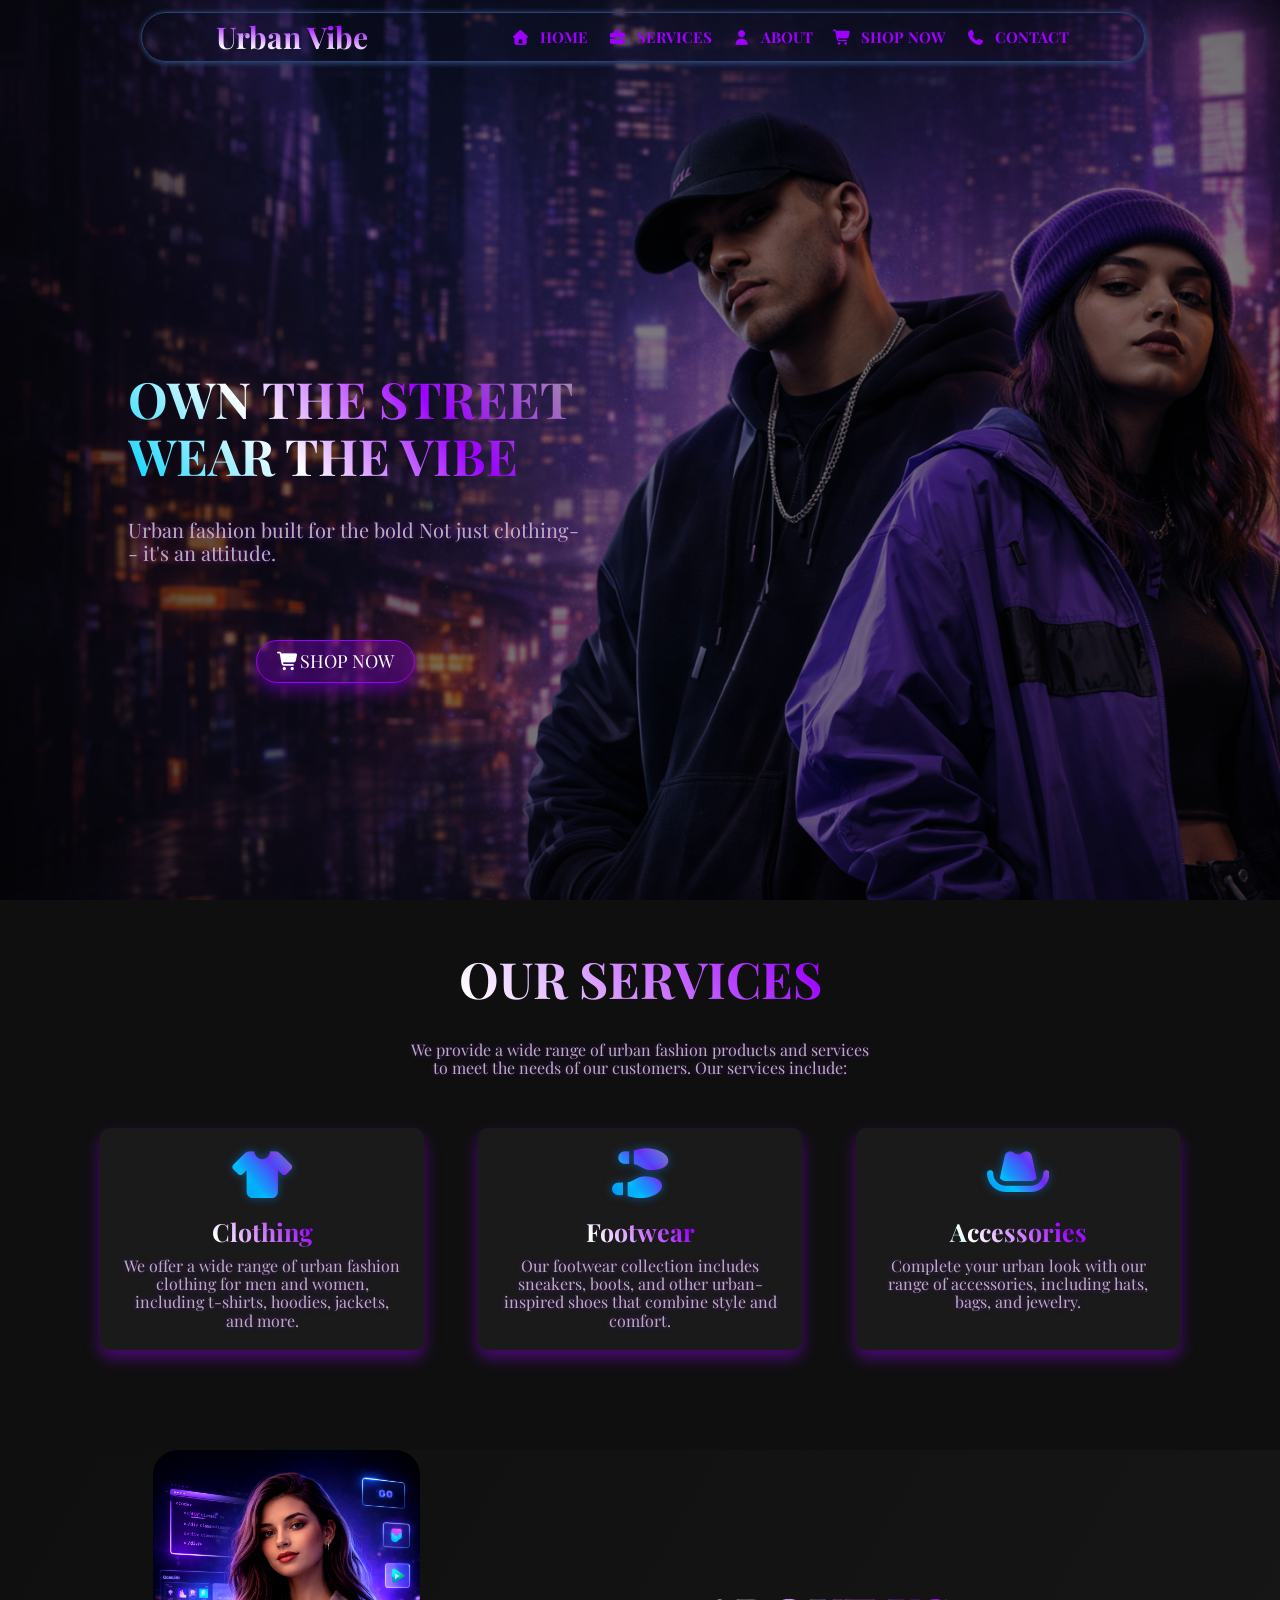
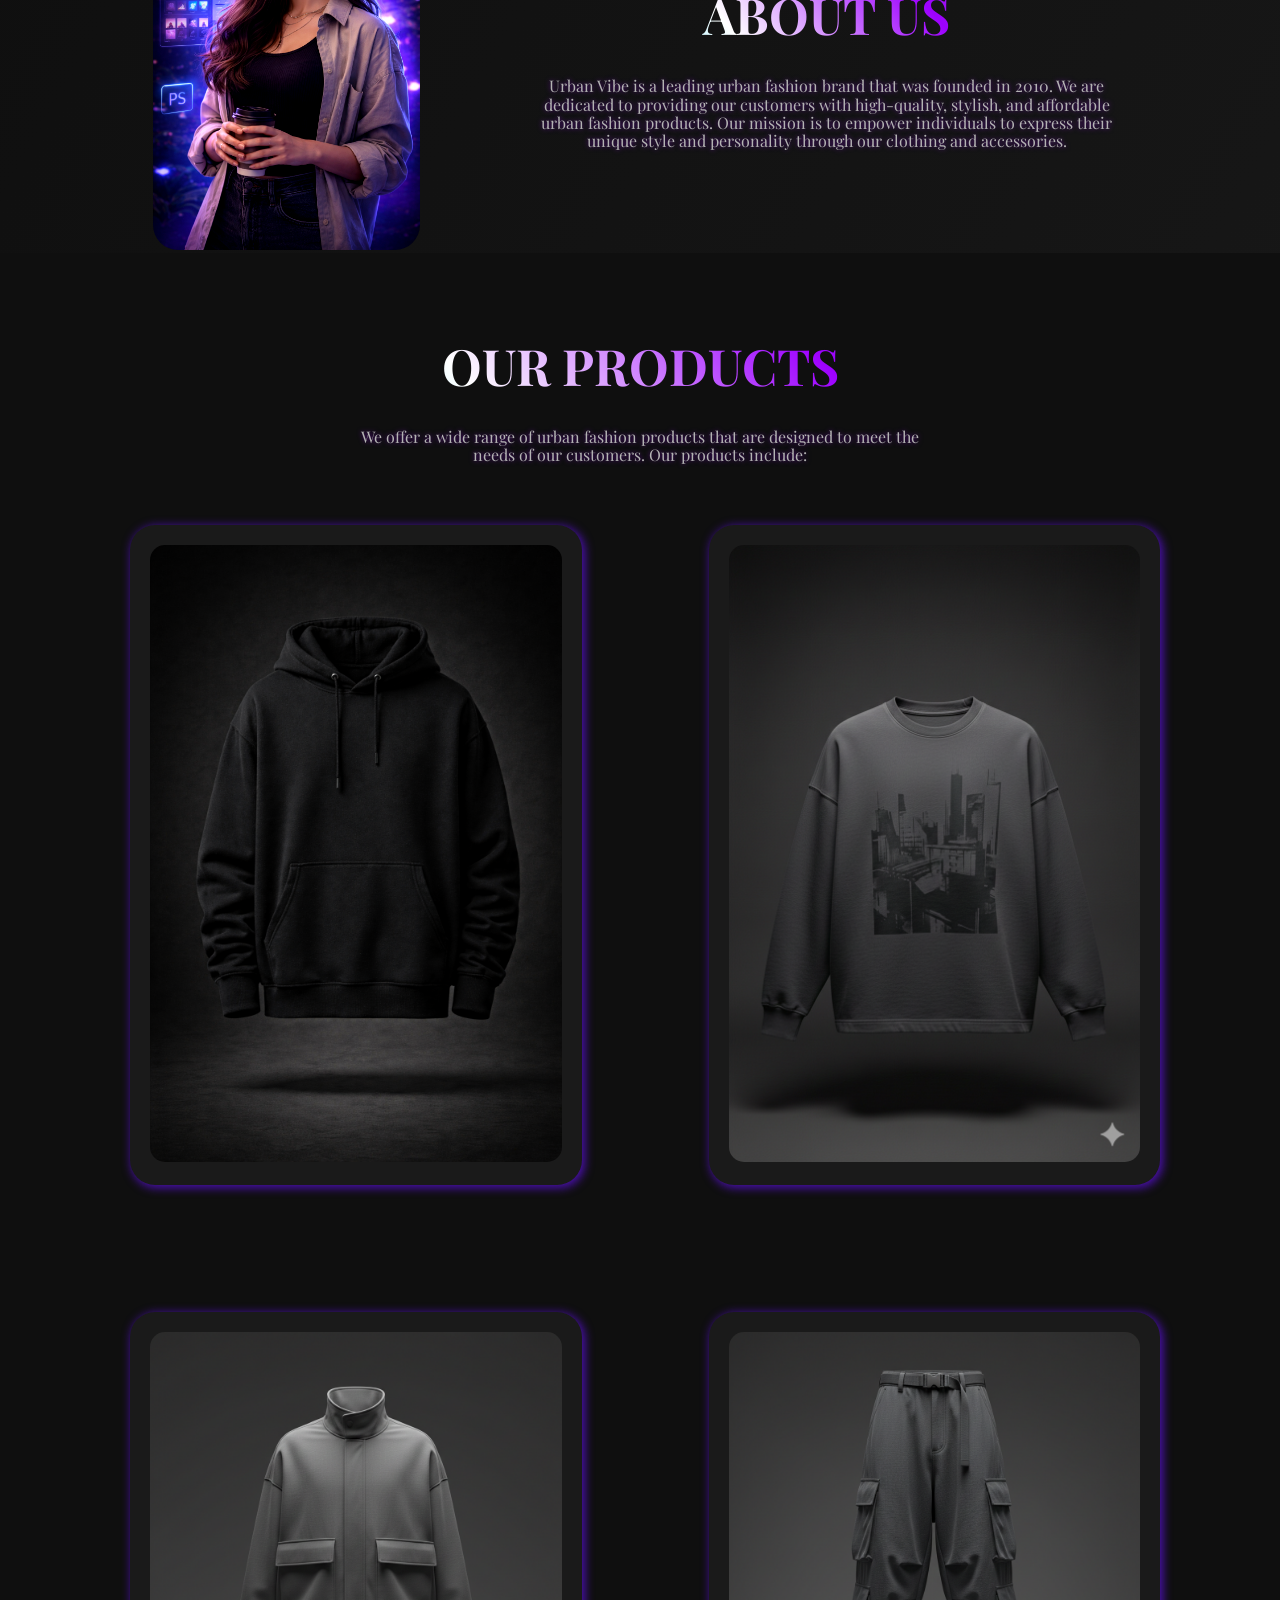
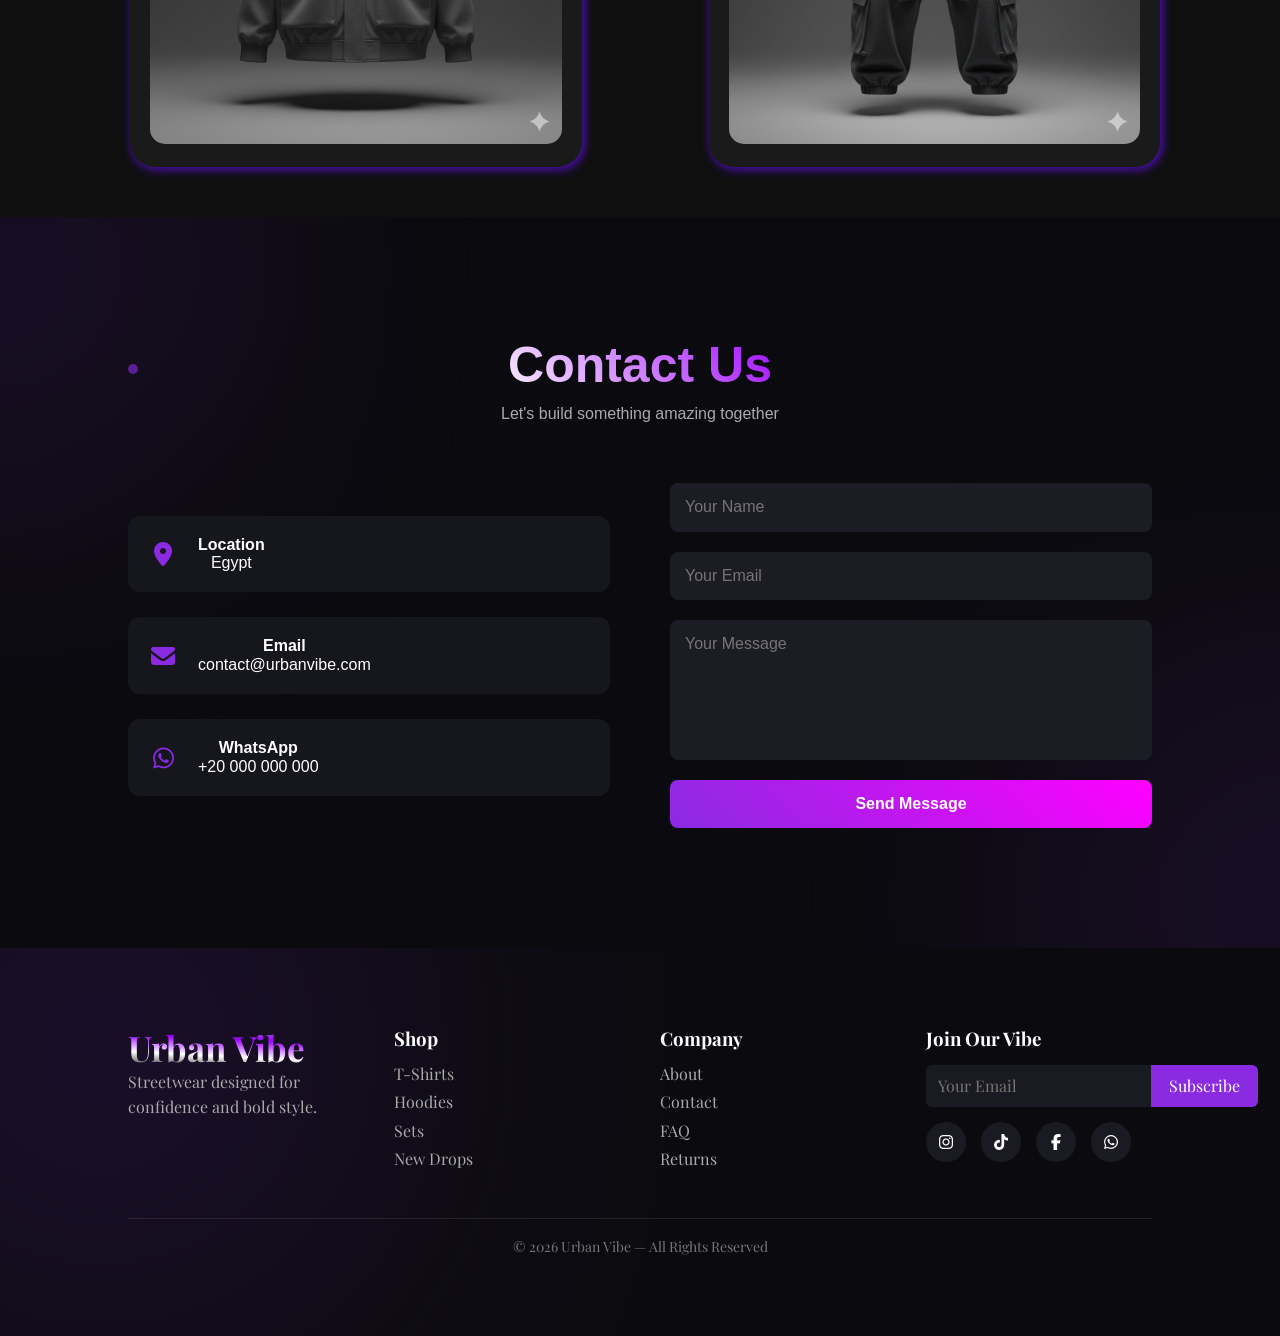
<file: index.html>
<!DOCTYPE html>
<html lang="en">
    <head>
        <meta charset="UTF-8">
        <meta name="viewport" content="width=device-width, initial-scale=1.0">
        <link rel="stylesheet" href="CSS/style.css">
        <link rel="stylesheet" href="CSS/normalize.css">
        <link rel="stylesheet" href="CSS/all.min.css">
        <link rel="stylesheet" href="CSS/contact.css">
        <link rel="stylesheet" href="CSS/footor.css">
        <link rel="stylesheet" href="CSS/responsive.css">
        <link rel="preconnect" href="https://fonts.googleapis.com">
        <link rel="preconnect" href="https://fonts.gstatic.com" crossorigin>
        <link href="https://fonts.googleapis.com/css2?family=Bebas+Neue&family=Playfair+Display:ital@1&display=swap" rel="stylesheet">
        <title>Urban Vibe | Project 4</title>
    </head>
    <body>
        <header>
            <div class="container">
                <div class="logo">
                    <h1>Urban Vibe</h1>
                </div>
                <div class="links">
                    <ul>
                        <li><a href="#home"><i class="fa-solid fa-house"></i>HOME</a></li>
                        <li><a href="#services"><i class="fa-solid fa-briefcase"></i>SERVICES</a></li>
                        <li><a href="#about"><i class="fa-solid fa-user"></i>ABOUT</a></li>
                        <li><a href="#products"><i class="fa-solid fa-cart-shopping"></i>SHOP NOW</a></li>
                        <li><a href="#contact"><i class="fa-solid fa-phone"></i>CONTACT</a></li>
                    </ul>                        
                </div>
                <div class="hamburger">
                    <span></span>
                    <span></span>
                    <span></span>
                </div>
            </div>
        </header>
        <div class="home" id="home">
            <div class="ovarlly"></div>
            <div class="text">
                <h1>OWN THE STREET <br> WEAR THE VIBE</h1>
                <p>Urban fashion built for the bold Not just clothing-- it's an attitude.</p>
            </div>
            <div class="buttom">
                <button ><i class="fa-solid fa-cart-shopping"></i>SHOP NOW</button>
            </div>
            
        </div>
        <div class="services" id="services">
            <div class="container">
                <div class="main-heading">
                    <h1>OUR SERVICES</h1>
                    <p>We provide a wide range of urban fashion products and services to meet the needs of our customers. Our services include:</p>
                </div>
                <div class="services-content">
                    <div class="box">
                        <div class="icon">
                            <i class="fa-solid fa-tshirt"></i>
                        </div>
                        <div class="text">
                        <h2>Clothing</h2>
                        <p>We offer a wide range of urban fashion clothing for men and women, including t-shirts, hoodies, jackets, and more.</p>                            
                        </div>
                    </div>
                    <div class="box">
                        <div class="icon">
                            <i class="fa-solid fa-shoe-prints"></i>
                        </div>
                        <div class="text">
                        <h2>Footwear</h2>
                        <p>Our footwear collection includes sneakers, boots, and other urban-inspired shoes that combine style and comfort.</p>                            
                        </div>
                    </div>
                    <div class="box">
                        <div class="icon">
                            <i class="fa-solid fa-hat-cowboy"></i>
                        </div>
                        <div class="text">
                            <h2>Accessories</h2>
                            <p>Complete your urban look with our range of accessories, including hats, bags, and jewelry.</p>
                        </div>
                    </div>
                </div>
            </div>
        </div>
        <div class="about" id="about">
            <div class="container">
                <div class="image">
                    <img src="image/about.png" alt="About Us">
                </div>
                <div class="main-heading">
                    <h1>ABOUT US</h1>
                    <p>Urban Vibe is a leading urban fashion brand that was founded in 2010. We are dedicated to providing our customers with high-quality, stylish, and affordable urban fashion products. Our mission is to empower individuals to express their unique style and personality through our clothing and accessories.</p>
                </div>
            </div>
        </div>
        <div class="products" id="products">
            <div class="container">
                <div class="main-heading">
                    <h1>OUR PRODUCTS</h1>
                    <p>We offer a wide range of urban fashion products that are designed to meet the needs of our customers. Our products include:</p>
                </div>
                <div class="products-content">
                    <div class="box">
                        <div class="imge">
                            <img src="image/hodey.png" alt="Product 1">
                            <div class="imge2">
                                <img src="image/hodey2.png" alt="">
                            </div>
                        </div>
                        <div class="text">
                            <h2>Urban Hoodie</h2>
                            <p>Our Urban Hoodie is made from high-quality materials and features a stylish design that is perfect for any urban fashion enthusiast.</p>                                
                        <div class="button">
                            <button><i class="fa-solid fa-cart-shopping"></i>ADD TO CART</button>
                        </div>                        
                        </div>
                    </div>
                    <div class="box">
                        <div class="imge">
                            <img src="image/T-shirt2.png" alt="Product 1">
                            <div class="imge2">
                                <img src="image/T-shirt.png" alt="">
                            </div>
                        </div>
                        <div class="text">
                            <h2>Urban T-Shirt</h2>
                            <p>Our Urban T-Shirt is made from high-quality materials and features a stylish design that is perfect for any urban fashion enthusiast.</p>                                
                            <div class="button">
                                <button><i class="fa-solid fa-cart-shopping"></i>ADD TO CART</button>
                            </div>                        
                        </div>
                    </div>
                    <div class="box">
                        <div class="imge">
                            <img src="image/jackt.png" alt="Product 1">
                            <div class="imge2">
                                <img src="image/jackt2.png" alt="">
                            </div>                            
                        </div>
                        <div class="text">
                            <h2>Urban Jacket</h2>
                            <p>Our Urban Jacket is made from high-quality materials and features a stylish design that is perfect for any urban fashion enthusiast.</p>                                
                            <div class="button">
                                <button><i class="fa-solid fa-cart-shopping"></i>ADD TO CART</button>
                            </div>                           
                        </div>
                    </div>
                    <div class="box">
                        <div class="imge">
                            <img src="image/bantlon.png" alt="Product 1">
                            <div class="imge2">
                                <img src="image/bantalon.png" alt="">
                            </div>
                        </div>
                        <div class="text">
                            <h2>Urban pants</h2>
                            <p>Our Urban Pants are made from high-quality materials and features a stylish design that is perfect for any urban fashion enthusiast.</p>                                
                            <div class="button">
                                <button><i class="fa-solid fa-cart-shopping"></i>ADD TO CART</button>
                            </div>                             
                        </div>
                    </div>
                </div>
            </div>
        </div>
        <section class="contact" id="contact">
            <div class="contact-background">
                <span class="big"></span>
                <span class="big"></span>
                <span class="particle"></span>
                <span class="particle"></span>
                <span class="particle"></span>
            </div>
            <div class="contact-container">
                <h2 class="contact-title">Contact Us</h2>
                <p class="contact-sub">Let's build something amazing together</p>
                <div class="contact-wrapper">
                    <!-- Contact Info -->
                    <div class="contact-info">
                        <div class="info-box">
                            <i class="fas fa-map-marker-alt"></i>
                            <div>
                                <h4>Location</h4>
                                <p>Egypt</p>
                            </div>
                        </div>
                        <div class="info-box">
                            <i class="fas fa-envelope"></i>
                            <div>
                                <h4>Email</h4>
                                <p>contact@urbanvibe.com</p>
                            </div>
                        </div>
                        <div class="info-box">
                            <i class="fab fa-whatsapp"></i>
                            <div>
                                <h4>WhatsApp</h4>
                                <p>+20 000 000 000</p>
                            </div>
                        </div>                        
                    </div>
                    <!-- Contact Form -->
                    <div class="contact-form-box">
                        <form class="contact-form">
                            <input type="text" placeholder="Your Name" required>
                            <input type="email" placeholder="Your Email" required>
                            <textarea placeholder="Your Message"></textarea>
                            <button type="submit">Send Message</button>
                        </form>
                    </div>                    
                </div>
            </div>
        </section>
        <footer class="footer">
            <div class="footer-container">
                <div class="footer-top">
                    <div class="footer-brand">
                        <h2>Urban Vibe</h2>
                        <p>Streetwear designed for confidence and bold style.</p>
                    </div>
                    <div class="footer-links">
                        <h3>Shop</h3>
                        <ul>
                            <li><a href="#products">T-Shirts</a></li>
                            <li><a href="#products">Hoodies</a></li>
                            <li><a href="#products">Sets</a></li>
                            <li><a href="#products">New Drops</a></li>
                        </ul>
                    </div>
                    <div class="footer-links">
                        <h3>Company</h3>
                        <ul>
                            <li><a href="#about">About</a></li>
                            <li><a href="#contact">Contact</a></li>
                            <li><a href="#faq">FAQ</a></li>
                            <li><a href="#returns">Returns</a></li>
                        </ul>
                    </div>
                    <div class="footer-newsletter">
                        <h3>Join Our Vibe</h3>
                        <div class="newsletter-box">
                            <input type="email" placeholder="Your Email">
                            <button>Subscribe</button>
                        </div>
                        <div class="social">
                            <a href="https://www.instagram.com/adelnabel_/" target="_blank"><i class="fab fa-instagram"></i></a>
                            <a href="https://www.tiktok.com/@adelnabel10" target="_blank"><i class="fab fa-tiktok"></i></a>
                            <a href="https://www.facebook.com/profile.php?id=61586966624877&locale=ar_AR" target="_blank"><i class="fab fa-facebook-f"></i></a>
                            <a href="https://wa.me/+201555540957" target="_blank"><i class="fab fa-whatsapp"></i></a>
                        </div>
                    </div>
                </div>
            </div>
            <div class="footer-bottom">
                <p>© 2026 Urban Vibe — All Rights Reserved</p>
            </div>
        </footer>
        <script>
            let hamburger = document.querySelector(".hamburger");
            let links = document.querySelector(".links");
            hamburger.onclick = function(){
            links.classList.toggle("active");
            }   
        </script>
    </body>
</html>
</file>
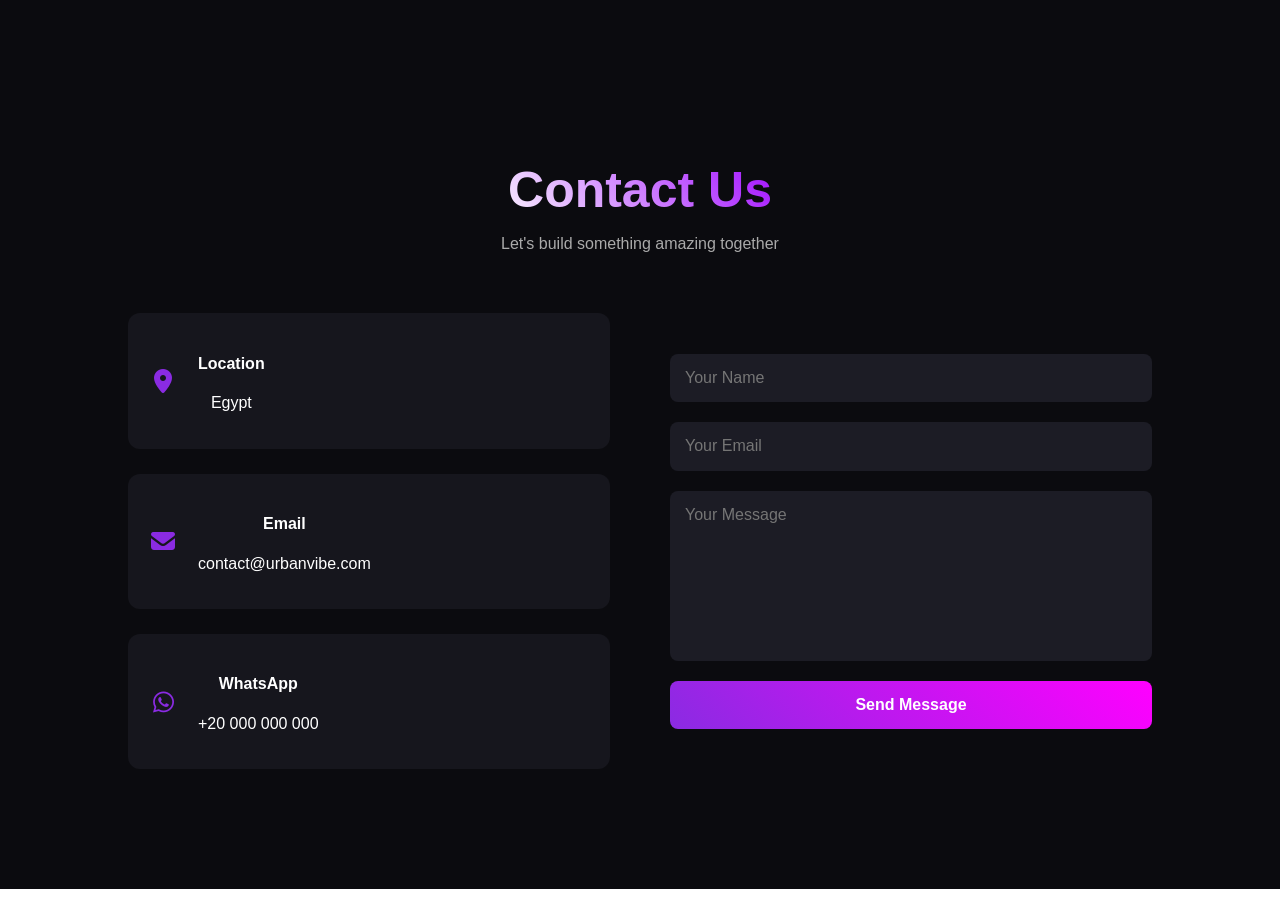
<file: contact.html>
<!DOCTYPE html>
<html lang="en">
<head>
    <meta charset="UTF-8">
    <meta name="viewport" content="width=device-width, initial-scale=1.0">
    <link rel="stylesheet" href="CSS/contact.css">
    <link rel="stylesheet" href="CSS/normalize.css">
    <link rel="stylesheet" href="CSS/all.min.css">
    <title>Document</title>
</head>
<body>
    <section class="contact">

  <div class="contact-container">

    <h2 class="contact-title">Contact Us</h2>
    <p class="contact-sub">Let's build something amazing together</p>

    <div class="contact-wrapper">

      <!-- Contact Info -->
      <div class="contact-info">

        <div class="info-box">
          <i class="fas fa-map-marker-alt"></i>
          <div>
            <h4>Location</h4>
            <p>Egypt</p>
          </div>
        </div>

        <div class="info-box">
          <i class="fas fa-envelope"></i>
          <div>
            <h4>Email</h4>
            <p>contact@urbanvibe.com</p>
          </div>
        </div>

        <div class="info-box">
          <i class="fab fa-whatsapp"></i>
          <div>
            <h4>WhatsApp</h4>
            <p>+20 000 000 000</p>
          </div>
        </div>

      </div>

      <!-- Contact Form -->
      <div class="contact-form-box">

        <form class="contact-form">

          <input type="text" placeholder="Your Name" required>

          <input type="email" placeholder="Your Email" required>

          <textarea placeholder="Your Message"></textarea>

          <button type="submit">Send Message</button>

        </form>

      </div>

    </div>

  </div>

</section>
</body>
</html>
</file>
<file: CSS/style.css>
*{
    -webkit-box-sizing: border-box;
    -moz-box-sizing: border-box;
    box-sizing: border-box;
    padding: 0;
    margin: 0;
}
html {
    scroll-behavior: smooth;
}
body {
    background-color: #0F0F0F;
    font-family: "Playfair Display", serif;
    font-style: normal;
}

.container {
    padding-left: 15px;
    padding-right: 15px;
    margin-left: auto;
    margin-right: auto;
}
ul {
    list-style: none;
}

/* Start Header  */
header {
    padding-left: 15px;
    padding-right: 10px;
    transition: all 0.3s ease;
    z-index: 2;
    width: 100%;
    position: absolute;
}
header .container {
    display: flex;
    justify-content: space-around;
    align-items: center;
    border: 1px solid #2b4370;
    border-radius: 78px;
    margin-top: 12px;
    position: relative;
    z-index: 1;
    height: 50px;
    width: 80%;
    box-shadow: 1px 1px 5px 1px #2b4370;
    transition: all 0.3s ease;
}
header .container:hover {
    background-color: #2b43705b;
    box-shadow: 0 8px 16px rgba(7, 137, 243, 0.25);
}
header .container .logo {
    font-size: 15px;
    background: linear-gradient(3deg , #0b0b0f, #ffffff, #9d00ff, #a0a0a0);
    -webkit-background-clip: text;
    -webkit-text-fill-color: transparent;
    font-weight: bold;
}
header .container .logo:hover {
    background: linear-gradient(3deg , #0789f3, #00d4ff, #9d00ff, #a0a0a0);
    -webkit-background-clip: text;
    -webkit-text-fill-color: transparent;
    text-shadow: 0 0 10px rgba(7, 137, 243, 0.452);
}
header .container .links {
    margin-left: 5px;
}
header .container .links ul {
    display: flex;
    justify-content: space-between;
}
header .container .links ul li {
    margin-left: 10px;
}
header .container .links ul li a {
    color: #9d00ff;
    font-size: 15px;
    text-decoration: none;
    font-weight: bold;
    margin-left: 10px;
    transition: all 0.3s ease;
    position: relative;
}
header .container .links ul li a:hover {
    color: #0789f3;
    border-bottom: none;
    padding-bottom: 0;
    text-shadow: 0 0 10px rgba(7, 137, 243, 0.5);
}
header .container .links ul li a::before {
    content: '';
    position: absolute;
    bottom: -3px;
    left: 0;
    width: 0;
    height: 2px;
    background: linear-gradient(90deg, #0789f3, #00d4ff);
    transition: width 0.3s ease;
}
header .container .links ul li a:hover::before {
    width: 100%;
}
header .container .links ul li a i{
    margin-right: 10px;
}
.hamburger{
display:none;
}
/* End Header  */
/* Start Home Section */
.home {
    min-height: 100vh;
    background-image: url("../image/Home.png");
    background-size: cover;
    position: relative;
}
.home .ovarlly {
    background-color: rgba(0, 0, 0, 0.479);
    width: 100%;
    height: 100%;
    left: 0;
    top: 0;
    position: absolute;
}
.home .text {
    position: absolute;
    top: 50%;
    left: 10%;
    transform: translateY(-50%);
    color: white;
}
.home .text h1 {
    font-size: 50px;
    background: linear-gradient(50deg , #00d4ff, #ffffff, #9d00ff, #a0a0a0);
    -webkit-background-clip: text;
    -webkit-text-fill-color: transparent;
    font-weight: bold;
}
.home .text h1:hover {
    background: linear-gradient(50deg , #0789f3, #00d4ff, #9d00ff, #a0a0a0);
    -webkit-background-clip: text;
    -webkit-text-fill-color: transparent;
    text-shadow: 0 0 10px rgba(7, 137, 243, 0.5);
}
.home .text p {
    font-size: 20px;
    color: #B3B3B3;
    text-shadow: 0 0 5px rgba(157, 0, 255, 0.5);
    max-width:460px;
}
.home .buttom {
    position: absolute;
    top: 70%;
    left: 20%;
    margin-top: 10px;
}
.home .buttom button {
    padding: 10px 20px;
    font-size: 18px;
    background-color: #9d00ff4b;
    color: white;
    border: 0.5px solid #9d00ff;
    cursor: pointer;
    transition: all 0.3s ease;
    border-radius: 30px;
    box-shadow: 0 8px 16px #9d00ff6c;
}
.home .buttom button:hover {
    background-color: #0789f377;
    text-shadow: 0 0 10px rgba(7, 137, 243, 0.5);
    box-shadow: 0 8px 16px rgba(7, 137, 243, 0.5);
    border: 0.5px solid #0789f3;
    transform: translateY(-10px);
}
/* End Home Section */
/* Start services Section */  
.services {
    background-color: #0F0F0F;
    margin-top: 50px;
}
.services .container {
    padding-left: 100px;
    padding-right: 100px;
}
.services .container .main-heading {
    text-align: center;
}
.services .container .main-heading h1 {
    font-size: 50px;
    background: linear-gradient(50deg , #00d4ff, #ffffff, #9d00ff, #a0a0a0);
    -webkit-background-clip: text;
    -webkit-text-fill-color: transparent;
    font-weight: bold;
}
.services .container .main-heading h1:hover {
    background: linear-gradient(50deg , #0789f3, #00d4ff, #9d00ff, #a0a0a0);
    -webkit-background-clip: text;
    -webkit-text-fill-color: transparent;
    text-shadow: 0 0 10px rgba(7, 137, 243, 0.5);
}
.services .container .main-heading p {
    text-align: center;
    color: #B3B3B3;
    text-shadow: 0 0 5px rgba(157, 0, 255, 0.5);
    width: 460px;
    margin: auto;
    margin-top: 20px;
}
.services .container .services-content {
    display: flex;
    justify-content: space-between;
    margin-top: 50px;
}
.services .container .services-content .box {
    width: 30%;
    background-color: #1a1a1a;
    padding: 20px;
    border-radius: 10px;
    box-shadow: 0 8px 16px #9d00ff6c;
    transition: all 0.3s ease;
}
.services .container .services-content .box:hover {
    background-color: #38057a85;
    text-shadow: 0 0 10px rgba(7, 137, 243, 0.5);
    box-shadow: 0 8px 16px rgba(7, 137, 243, 0.5);
    transform: translateY(-10px);
}
.services .container .services-content .box .icon {
    display: flex;
    justify-content: center;
}
.services .container .services-content .box .icon i {
    font-size: 50px;
    background: linear-gradient(50deg , #0789f3, #00d4ff, #9d00ff, #a0a0a0);
    -webkit-background-clip: text;
    -webkit-text-fill-color: transparent;
    text-shadow: 0 0 10px rgba(7, 137, 243, 0.5);
}
.services .container .services-content .box .text {
    text-align: center;
    margin-top: 20px;
}
.services .container .services-content .box .text h2 {
    font-size: 25px;
    background: linear-gradient(50deg , #00d4ff, #ffffff, #9d00ff, #a0a0a0);
    -webkit-background-clip: text;
    -webkit-text-fill-color: transparent;
    font-weight: bold;
}
.services .container .services-content .box .text h2:hover {
    background: linear-gradient(50deg , #0789f3, #00d4ff, #9d00ff, #a0a0a0);
    -webkit-background-clip: text;
    -webkit-text-fill-color: transparent;
    text-shadow: 0 0 10px rgba(7, 137, 243, 0.5);
}
.services .container .services-content .box .text p {
    color: #B3B3B3;
    text-shadow: 0 0 5px rgba(157, 0, 255, 0.5);
    margin-top: 10px;
}
/* End services Section */  
/* Start about section */
.about {
    position: relative; /* for pseudo planes */
    overflow: hidden;
    /* animated gradient background */
    background: linear-gradient(120deg, #0F0F0F, #1a1a1a, #0F0F0F);
    background-size: 300% 300%;
    margin-top: 100px;
    animation: reveal 1.2s ease-out both, bgmove 15s ease infinite;
}

/* flying clothing items (shirt, cap, shoes, hoodie) */
.about::before,
.about::after,
.about .container::before,
.about .container::after {
    position: absolute;
    color: rgba(255,255,255,0.25);
    opacity: 0.8;
}
.about::before {
    content: "\1F455"; /* T-shirt */
    top: 20%;
    left: -5%;
    font-size: 3rem;
    animation: fly1 8s linear infinite;
}
.about::after {
    content: "\1F393"; /* cap */
    top: 65%;
    right: -5%;
    font-size: 2.5rem;
    animation: fly2 10s linear infinite reverse;
}
.about .container::before {
    content: "\1F45F"; /* shoe */
    top: 40%;
    left: -5%;
    font-size: 2.5rem;
    animation: fly3 9s linear infinite;
}
.about .container::after {
    content: "\1F3F9"; /* hoodie placeholder */
    top: 80%;
    right: -5%;
    font-size: 2.5rem;
    animation: fly4 11s linear infinite reverse;
}
.about .container {
    padding-left: 100px;
    padding-right: 100px;
    display: flex;
    justify-content: space-around;
    align-items: center;
}
.about .container .image {
    position: relative;
    overflow: visible; /* allow decoration to show */
}

.about .container .image img {
    height: 400px;
    transition: transform 0.3s ease, filter 0.4s ease;
    position: relative;
    z-index: 1; /* keep the photo above the heart */
    animation: float 6s ease-in-out infinite,
                pulse 3s ease-in-out infinite;
    filter: contrast(1.1) saturate(1.2); /* modern touch */
    will-change: transform; /* hint for smoother animation */
    border-radius: 25px;
}

/* add a 3D tilt/glitch hover effect */
.about .container .image img:hover {
    transform: scale(1.1) rotateY(15deg) rotateX(5deg);
    filter: contrast(1.2) saturate(1.4) brightness(1.05);
    box-shadow: 0 8px 20px rgba(7,137,243,0.6);
}

/* floating keyframes */
@keyframes float {
    0%,
    100% 
        { transform: translateY(0); }
    50% 
        { transform: translateY(-15px); }
}

@keyframes bgmove {
    0%,100% { background-position: 0% 50%; }
    50%     { background-position: 100% 50%; }
}

@keyframes fly1 {
    from { left: -5%; }
    to   { left: 105%; }
}

@keyframes fly2 {
    from { right: -5%; }
    to   { right: 105%; }
}

@keyframes fly3 {
    from { left: -5%; }
    to   { left: 105%; }
}

@keyframes fly4 {
    from { right: -5%; }
    to   { right: 105%; }
}

/* reveal whole about section */
@keyframes reveal {
    from 
        { opacity: 0; transform: translateY(20px); }
    to   
        { opacity: 1; transform: translateY(0); }
}

/* dramatic pulse/scale animation (jigar) */
@keyframes pulse {
    0%,
    100% 
        { transform: scale(1); }
    25% 
        { transform: scale(1.08); }
    50% 
        { transform: scale(1); }
    75% 
        { transform: scale(1.08); }
}

.about .container .main-heading {
    text-align: center;
}
.about .container .main-heading h1 {
    font-size: 50px;
    background: linear-gradient(50deg , #00d4ff, #ffffff, #9d00ff, #a0a0a0);
    -webkit-background-clip: text;
    -webkit-text-fill-color: transparent;
    font-weight: bold;
}
.about .container .main-heading h1:hover {
    background: linear-gradient(50deg , #0789f3, #00d4ff, #9d00ff, #a0a0a0);
    -webkit-background-clip: text;
    -webkit-text-fill-color: transparent;
    text-shadow: 0 0 10px rgba(7, 137, 243, 0.5);
}
.about .container .main-heading p {
    text-align: center;
    color: #B3B3B3;
    text-shadow: 0 0 5px rgba(157, 0, 255, 0.5);
    width: 600px;
    margin: auto;
    margin-top: 20px;
}
/* End about section */

.products {
    background-color: #0F0F0F;
    padding: 50px 0;
}
.products .container {
    padding-left: 100px;
    padding-right: 100px;
}
.products .container .main-heading {
    text-align: center;
}
.products .container .main-heading h1 {
    font-size: 50px;
    background: linear-gradient(50deg , #00d4ff, #ffffff, #9d00ff, #a0a0a0);
    -webkit-background-clip: text;
    -webkit-text-fill-color: transparent;
    font-weight: bold;
}
.products .container .main-heading h1:hover {
    background: linear-gradient(50deg , #0789f3, #00d4ff, #9d00ff, #a0a0a0);
    -webkit-background-clip: text;
    -webkit-text-fill-color: transparent;
    text-shadow: 0 0 10px rgba(7, 137, 243, 0.5);
}
.products .container .main-heading p {
    text-align: center;
    color: #B3B3B3;
    text-shadow: 0 0 5px rgba(157, 0, 255, 0.5);
    width: 600px;
    margin: auto;
}
.products .container .products-content {
    display: grid;
    grid-template-columns: repeat(auto-fit, minmax(300px, 1fr));
    gap: 127px;
    padding-left: 30px;
    padding-right: 20px;
    padding-top: 10px;
    margin-top: 50px;
}
.products .container .products-content .box {
    border-radius: 25px;
    background-color: #1a1a1a;
    padding: 20px;
    text-align: center;
    box-shadow: 2px 2px 10px 1px #4b10af;
}
.products .container .products-content .box:hover {
    background-color: #38057a85;
    text-shadow: 0 0 10px rgba(7, 137, 243, 0.5);
    box-shadow: 0 8px 16px rgba(7, 137, 243, 0.5);
    transform: translateY(-10px);
}
.products .container .products-content .box .imge img,
.products .container .products-content .box .imge2 img {
    width: 100%;
    object-fit: cover;
    border-radius: 15px;

}
.products .container .products-content .box .imge2 img {
display: none;
}
.products .container .products-content .box .text {
    text-align: center;
    margin-top: -140px;
    display: none;
    background-color: #0f0f0f9c;
    position: relative;
    padding-bottom: 10px;
}
.products .container .products-content .box button {
    margin-top: 10px;
    padding: 10px 20px;
    font-size: 15px;
    color: rgb(255, 255, 255);
    cursor: pointer;
    background-color: #4b10af;
    border-radius: 30px;
    border: 0.5px solid #2b4370;
    box-shadow: 1px 1px 5px 1px #2b4370;
}
.products .container .products-content .box:hover .text {
    display: block;
}
.products .container .products-content .box:hover img {
    opacity: 0.7;
    transform: rotate(0.5deg) scale(1);
    display: none;
}
.products .container .products-content .box:hover .imge2 img {
    display: block;
    opacity: 0.7;
    transform: rotate(0.5deg) scale(1);
    transition: all 0.10s ease;
}


.products .container .products-content .box .text h2 {
    font-size: 25px;
    background: linear-gradient(50deg , #00d4ff, #ffffff, #9d00ff, #a0a0a0);
    -webkit-background-clip: text;
    -webkit-text-fill-color: transparent;
    font-weight: bold;
}
.products .container .products-content .box .text h2:hover {
    background: linear-gradient(50deg , #0789f3, #00d4ff, #9d00ff, #a0a0a0);
    -webkit-background-clip: text;
    -webkit-text-fill-color: transparent;
    text-shadow: 0 0 10px rgba(7, 137, 243, 0.5);
}
.products .container .products-content .box .text p {
    color: #B3B3B3;
    text-shadow: 0 0 5px rgba(157, 0, 255, 0.5);
}
</file>
<file: CSS/contact.css>
.contact{
    position:relative;
    padding:120px 10%;
    overflow:hidden;
    color:#fff;
    font-family:sans-serif;
    background:#0b0b0f;
}

/* الخلفية */
.contact-background{
    position:absolute;
    top:0; left:0;
    width:100%; height:100%;
    z-index:0;
    overflow:hidden;
}

.contact-background .big{
    position:absolute;
    width:300px; height:300px;
    border-radius:50%;
    background:radial-gradient(circle,#8a2be2,transparent 70%);
    filter:blur(150px);
    animation:moveBig 30s linear infinite alternate;
}

.contact-background .big:nth-child(1){top:-100px; left:-150px;}
.contact-background .big:nth-child(2){bottom:-100px; right:-150px;}

.contact-background .particle{
    position:absolute;
    width:10px; height:10px;
    background:rgba(138,43,226,0.6);
    border-radius:50%;
    animation:moveParticle 20s linear infinite;
}

.contact-background .particle:nth-child(3){top:20%; left:10%; animation-duration:18s;}
.contact-background .particle:nth-child(4){top:50%; left:80%; animation-duration:22s;}
.contact-background .particle:nth-child(5){top:70%; left:40%; animation-duration:20s;}

@keyframes moveBig{
0%{transform:translate(0,0);}
100%{transform:translate(200px,150px);}
}

@keyframes moveParticle{
0%{transform:translate(0,0);}
50%{transform:translate(50px,-50px);}
100%{transform:translate(0,0);}
}

/* Content */
.contact-container{
position:relative;
z-index:2;
max-width:1200px;
margin:auto;
text-align:center;
}

.contact-title{
margin-bottom:10px;
animation:fadeUp 1s forwards;
    font-size: 50px;
    background: linear-gradient(50deg , #00d4ff, #ffffff, #9d00ff, #a0a0a0);
    -webkit-background-clip: text;
    -webkit-text-fill-color: transparent;
    font-weight: bold;
}

.contact-sub{
color:#aaa;
margin-bottom:60px;
animation:fadeUp 1.3s forwards;
}

.contact-wrapper{
display:grid;
grid-template-columns:1fr 1fr;
gap:60px;
align-items:center;
position:relative;
}

/* Contact Info */
.contact-info{
display:flex;
flex-direction:column;
gap:25px;
}

.info-box{
display:flex;
align-items:center;
gap:20px;
background:#16161d;
padding:20px;
border-radius:12px;
transition:0.4s;
animation:fadeUp 1.6s forwards;
}

.info-box:hover{
transform:translateY(-8px);
box-shadow:0 0 35px #8a2be2;
}

.info-box i{
font-size:24px;
color:#8a2be2;
}

/* Form */
.contact-form{
display:flex;
flex-direction:column;
gap:20px;
animation:fadeUp 1.8s forwards;
}

.contact-form input,
.contact-form textarea{
padding:15px;
border:none;
border-radius:8px;
background:#1c1c25;
color:#fff;
outline:none;
transition:.4s;
}

.contact-form input:focus,
.contact-form textarea:focus{
box-shadow:0 0 10px #8a2be2, 0 0 10px #ff00ff;
}

.contact-form textarea{
height:140px;
resize:none;
}

.contact-form button{
padding:15px;
border:none;
border-radius:8px;
background:linear-gradient(45deg,#8a2be2,#ff00ff);
color:#fff;
font-weight:bold;
cursor:pointer;
transition:.3s;
animation:pulse 2s infinite;
}

.contact-form button:hover{
transform:scale(1.08);
box-shadow:0 0 45px #ff00ff, 0 0 25px #8a2be2;
}

/* Animations */
@keyframes fadeUp{
0%{opacity:0; transform:translateY(40px);}
100%{opacity:1; transform:translateY(0);}
}

@keyframes pulse{
0%,100%{box-shadow:0 0 15px #8a2be2;}
50%{box-shadow:0 0 35px #ff00ff;}
}

/* Responsive */
@media(max-width:900px){
.contact-wrapper{grid-template-columns:1fr;}
}
</file>
<file: CSS/footor.css>
.footer{
background:#0b0b0f;
color:#fff;
padding:80px 10%;
position:relative;
overflow:hidden;
}

/* خلفية متحركة هادية */

.footer::before{
content:"";
position:absolute;
width:600px;
height:600px;
background:radial-gradient(circle,#8a2be2,transparent);
top:-200px;
left:-200px;
filter:blur(150px);
opacity:.25;
animation:move 15s infinite alternate;
}

@keyframes move{
0%{transform:translate(0,0)}
100%{transform:translate(200px,150px)}
}

.footer-container{
max-width:1200px;
margin:auto;
position:relative;
z-index:2;
}

.footer-top{
display:grid;
grid-template-columns:repeat(auto-fit,minmax(220px,1fr));
gap:40px;
margin-bottom:40px;
}

.footer-brand h2{
    font-size: 35px;
    background: linear-gradient(3deg , #0b0b0f, #ffffff, #9d00ff, #a0a0a0);
    -webkit-background-clip: text;
    -webkit-text-fill-color: transparent;
    font-weight: bold;
}
.footer-brand h2:hover{
    background: linear-gradient(3deg , #0789f3, #00d4ff, #9d00ff, #a0a0a0);
    -webkit-background-clip: text;
    -webkit-text-fill-color: transparent;
    text-shadow: 0 0 10px rgba(7, 137, 243, 0.452);
}
.footer-brand p{
color:#aaa;
line-height:1.6;
}

.footer-links h3{
margin-bottom:15px;
}

.footer-links ul{
list-style:none;
padding:0;
}

.footer-links li{
margin-bottom:10px;
}

.footer-links a{
color:#aaa;
text-decoration:none;
transition:.3s;
}

.footer-links a:hover{
color:#8a2be2;
padding-left:5px;
}

/* Newsletter */

.newsletter-box{
display:flex;
margin:15px 0;
}

.newsletter-box input{
padding:12px;
border:none;
outline:none;
background:#1a1a22;
color:#fff;
border-radius:6px 0 0 6px;
}

.newsletter-box button{
padding:12px 18px;
border:none;
background:#8a2be2;
color:#fff;
cursor:pointer;
border-radius:0 6px 6px 0;
transition:.3s;
}

.newsletter-box button:hover{
box-shadow:0 0 20px #8a2be2;
}

/* Social Icons */

.social{
display:flex;
gap:15px;
margin-top:10px;
}

.social a{
width:40px;
height:40px;
display:flex;
align-items:center;
justify-content:center;
background:#1a1a22;
border-radius:50%;
color:#fff;
transition:.3s;
text-decoration:none;
}

.social a:hover{
background:#8a2be2;
transform:translateY(-5px);
box-shadow:0 0 20px #8a2be2;
}

/* Footer Bottom */

.footer-bottom{
border-top:1px solid #222;
padding-top:20px;
text-align:center;
color:#777;
font-size:14px;
}
</file>
<file: CSS/responsive.css>
/* Mobile Responsive */

@media (max-width:768px){
    /* prevent unwanted horizontal scroll on small screens */
    html, 
    body 
    { 
        overflow-x: hidden; 
    }
/* header */

header .container{
width:95%;
justify-content:space-between;
}

header .links{
position:absolute;
top:70px;
left:0;
width:100%;
background:#0f0f0f;
border-top:1px solid #2b4370;
display:none;
}

header .links ul{
flex-direction:column;
text-align:center;
padding:20px 0;
}

header .links ul li{
margin:15px 0;
}

header .links.active{
        display: block;
        background-color: #2f2f3080;
        border-radius: 62px;
        width: 190px;
        text-align: center;
        position: absolute;
        top: 50px;
        left: 159px;
        box-shadow: 0px 1px 5px 0px #9d00ff;
}

/* hamburger */

.hamburger{
display:flex;
flex-direction:column;
cursor:pointer;
gap:5px;
}

.hamburger span{
width:25px;
height:3px;
background:#9d00ff;
display:block;
}

/* home */

.home {
    min-height: 100vh;
    width: 100vw;
    background-size: cover;
    background-position: center;
}

.home .text{
left:50%;
transform:translate(-50%,-50%);
text-align:center;
width:90%;
}

.home .text h1{
font-size:32px;
}

.home .text p{
width:100%;
font-size:16px;
}

.home .buttom{
left:50%;
transform:translateX(-50%);
}

/* services */

.services .container{
padding:20px;
}
.services .container .main-heading p {
    text-align: center;
    color: #B3B3B3;
    text-shadow: 0 0 5px rgba(157, 0, 255, 0.5);
    width: 327px;
    margin: auto;
    margin-top: 20px;
}
.services .services-content{
flex-direction:column;
gap:25px;
}
.services .container .services-content .box {
    width: 100%;
    background-color: #1a1a1a;
    padding: 20px;
    border-radius: 10px;
    box-shadow: 0 8px 16px #9d00ff6c;
    transition: all 0.3s ease;
}
.services .services-content .box{
width:100%;
}

/* about */

.about .container{
flex-direction:column;
text-align:center;
gap:30px;
padding:20px;
}

.about .container .image img{
height:250px;
}

.about .container .main-heading p{
width:100%;
}

/* products */

.products .container{
padding:20px;
}
.products .container .main-heading p {
    text-align: center;
    color: #B3B3B3;
    text-shadow: 0 0 5px rgba(157, 0, 255, 0.5);
    width: 327px;
    margin: auto;
}
.products .products-content{
grid-template-columns:1fr;
gap:40px;
padding:0;
}

/* contact */

.contact-wrapper{
flex-direction:column;
gap:30px;
}

}
/* Tablet / Medium screens */
@media (min-width: 769px) and (max-width: 1200px){

/* header */
header .container{
width:90%;
padding:10px 20px;
}
header .container .logo {
    font-size: 12px;
    background: linear-gradient(3deg, #0b0b0f, #ffffff, #9d00ff, #a0a0a0);
    -webkit-background-clip: text;
    -webkit-text-fill-color: transparent;
    font-weight: bold;
}

/* home */
.home .text{
left:10%;
transform:translateY(-50%);
}
.home .text h1{
font-size:40px;
}
.home .text p{
width:90%;
font-size:18px;
}

/* services */
.services .container{
padding-left:40px;
padding-right:40px;
}
.services .services-content{
flex-wrap:wrap;
gap:20px;
}
.services .services-content .box{
width:48%;
}

/* about */
.about .container{
flex-direction:column;
text-align:center;
gap:25px;
padding:20px;
}
.about .container .image img{
height:320px;
}
.about .container .main-heading p{
width:90%;
}

/* products */
.products .container{
padding-left:40px;
padding-right:40px;
}
.products .products-content{
grid-template-columns:repeat(2, 1fr);
gap:30px;
}

/* contact */
.contact-wrapper {
    flex-direction: row;
    flex-wrap: wrap;
    gap: 26px;
    display: flex;
    
}
.contact-form-box, .contact-info{
width:48%;
}

}
</file>
